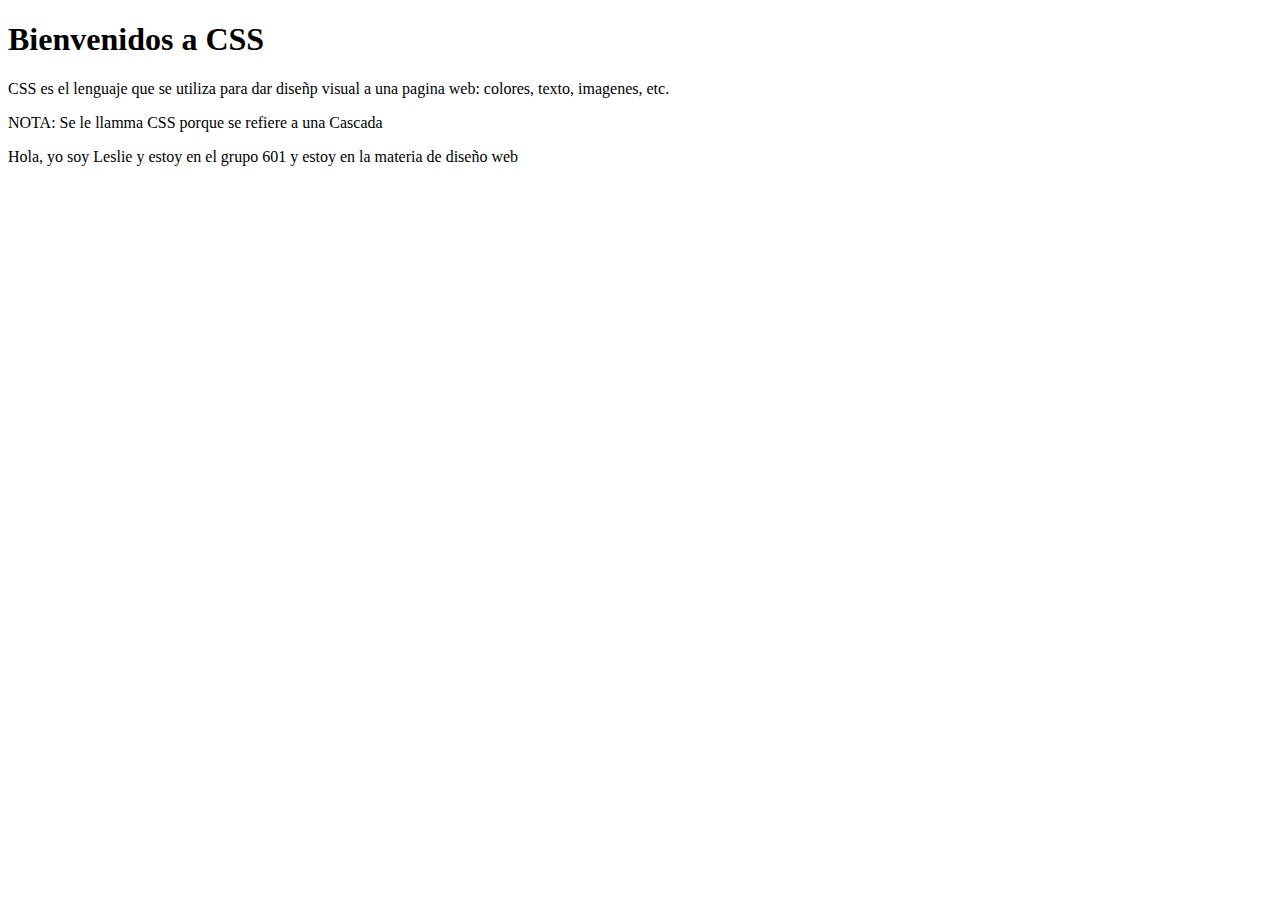
<file: practicas css/Practica 1/css/index.html>
<!DOCTYPE html>
<html lang="en"> 
<head>
    <meta charset="UTF-8">
    <meta name="viewport" content="width=device-width,initial-scale=1.0">
    <title> Practica 1 - Selectores</title>
    <link rel="styleshees" href="CSS/estilos.css">

</head>
<body>

        <h1> Bienvenidos a CSS</h1>

        <p> CSS es el lenguaje que se utiliza para dar diseñp visual a una pagina web: colores, texto, imagenes, etc.</p>
        <p> NOTA: Se le llamma CSS porque se refiere a una Cascada</p>
    
        <p> Hola, yo soy Leslie y estoy en el grupo 601 y estoy en la materia de diseño web</p>
        
    </body>
</html>
</file>
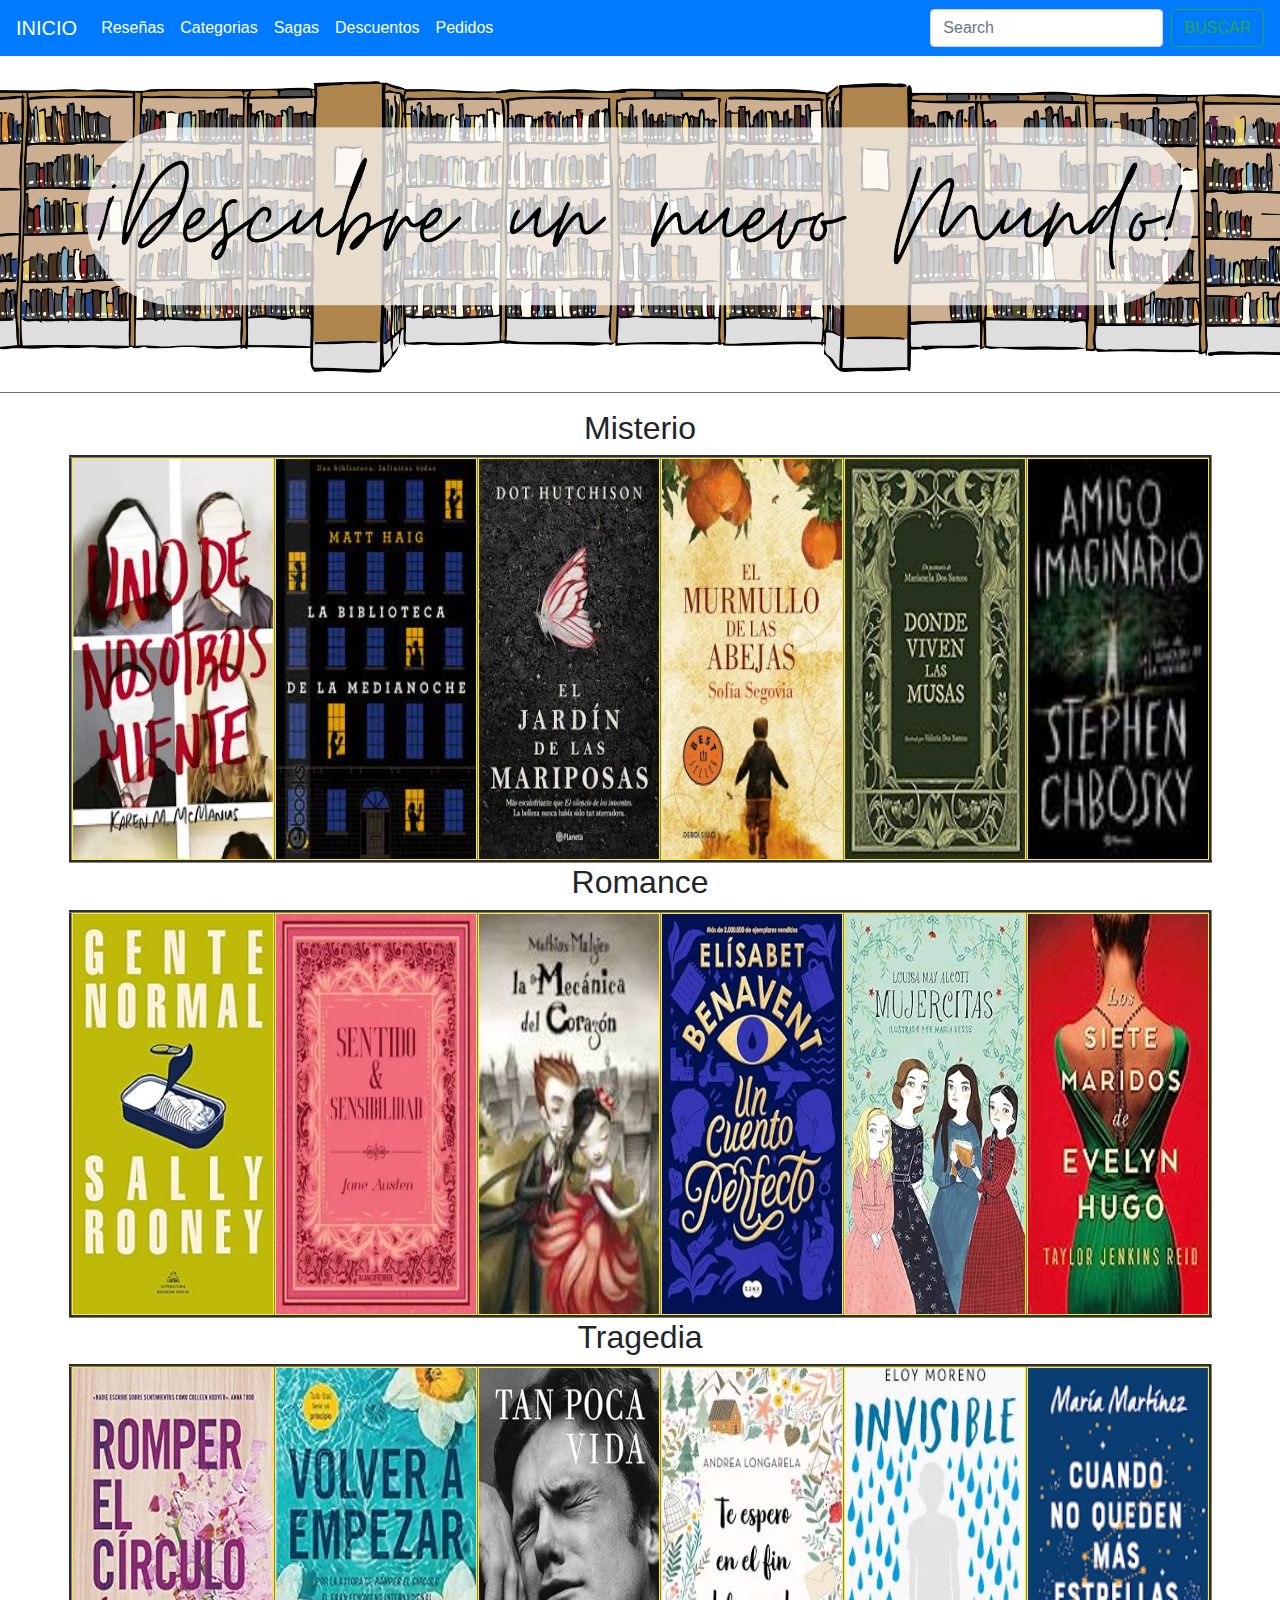
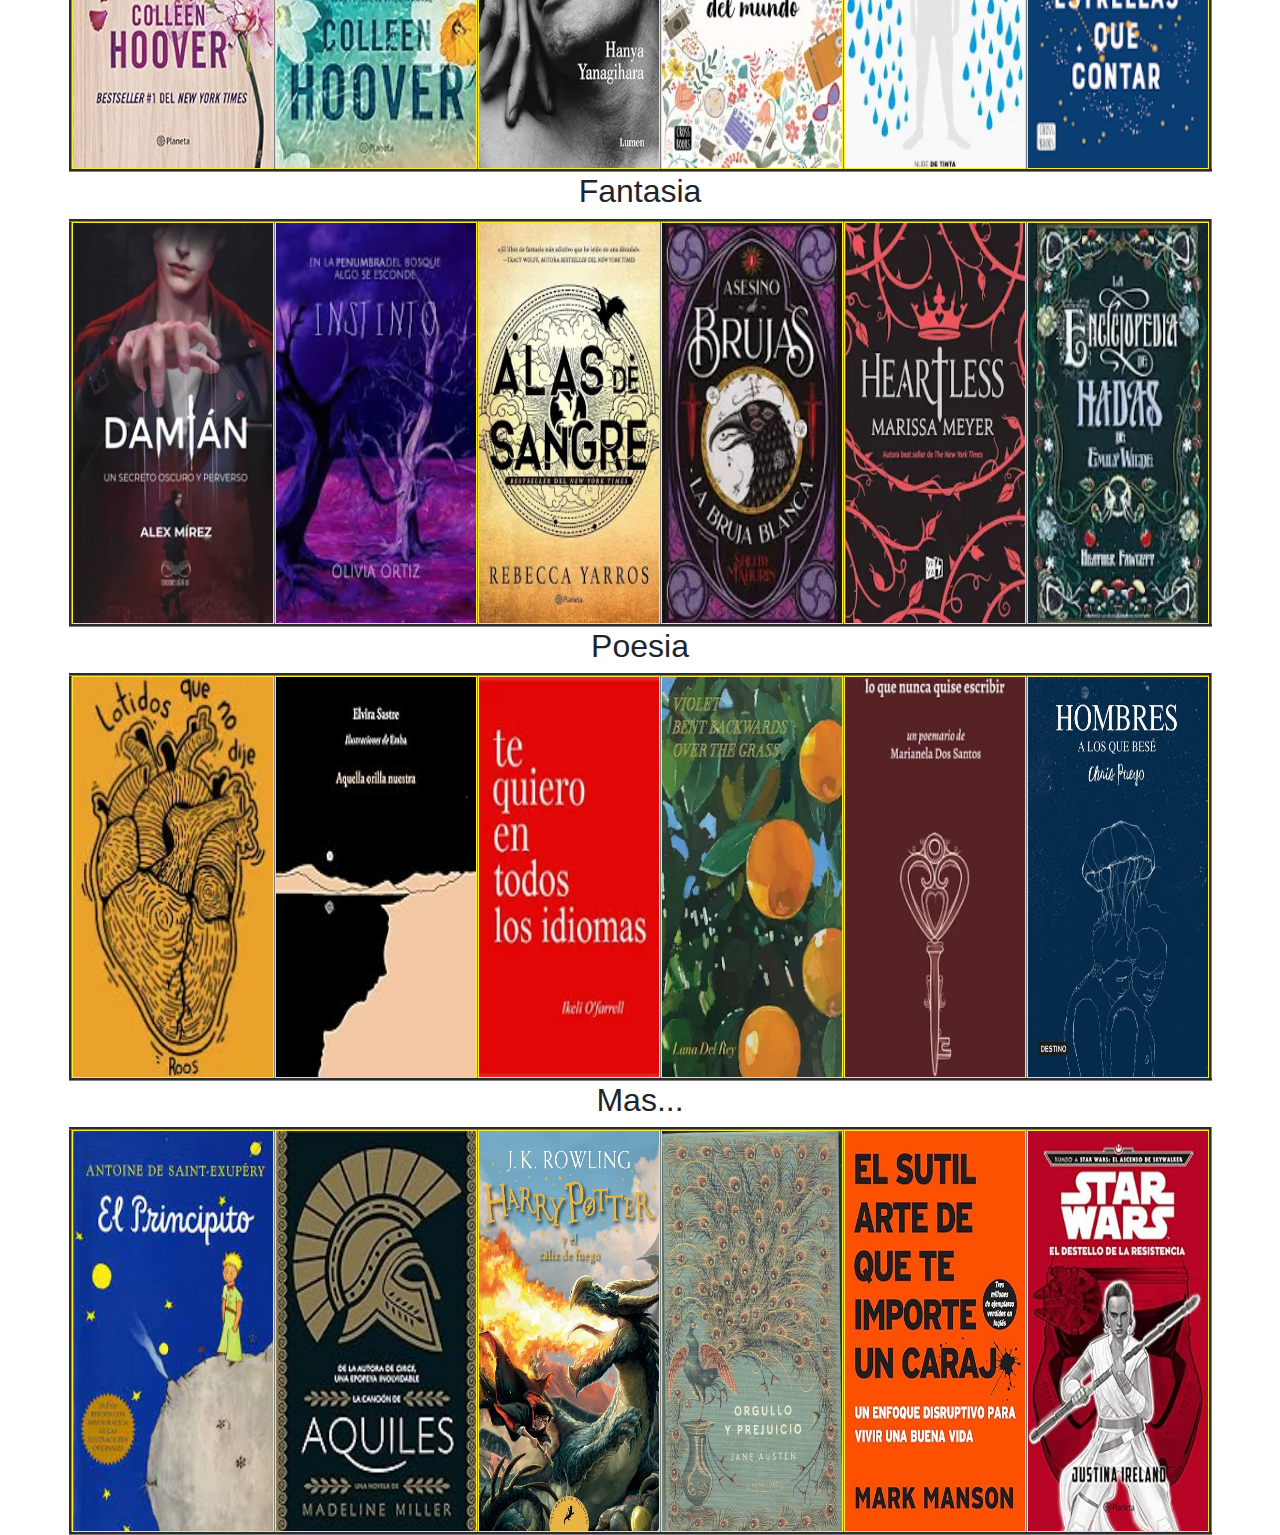
<file: categorias.html>
<!DOCTYPE html>
<html>
    <head>
                <title>Categorias</title>

                <link rel="stylesheet" href="https://stackpath.bootstrapcdn.com/bootstrap/4.4.1/css/bootstrap.min.css" integrity="sha384-Vkoo8x4CGsO3+Hhxv8T/Q5PaXtkKtu6ug5TOeNV6gBiFeWPGFN9MuhOf23Q9Ifjh" crossorigin="anonymous">

    </head>

    <body>
        <nav class="navbar navbar-expand-lg navbar-dark bg-primary">
                <a class="navbar-brand" href="index4.html">INICIO</a>
                <button class="navbar-toggler" type="button" data-toggle="collapse"data-target="#navbarTogglerDemo02" aria-controls="navbarTogglerDemo02"aria-expanded="false" aria-label="Toggle navigation">
                <span class="navbar-toggler-icon"></span>
                </button>
                <div class="collapse navbar-collapse" id="navbarTogglerDemo02">
                <ul class="navbar-nav mr-auto mt-2 mt-lg-0">

                <li class="nav-item active">
                        <a class="nav-link" href="reseñas.html">Rese&ntilde;as<spanclass="sr-only"></span></a>
                </li>

                <li class="nav-item active">
                        <a class="nav-link" href="categorias.html">Categorias<spanclass="sr-only"></span></a>
                </li> 

                <li class="nav-item active">
                        <a class="nav-link" href="sagas.html">Sagas<spanclass="sr-only"></span></a>
                </li>

                <li class="nav-item active">
                        <a class="nav-link" href="descuentos.html">Descuentos<spanclass="sr-only"></span></a>
                </li>

                <li class="nav-item active">
                    <a class="nav-link" href="pedidos.html">Pedidos<spanclass="sr-only"></span></a>
                </li>

                </ul>
                <form class="form-inline my-2 my-lg-0">
                <input class="form-control mr-sm-2" type="search" placeholder="Search">
                <button class="btn btn-outline-success my-2 my-sm-0"type="submit">BUSCAR</button>
                </form>
                </div>
                </nav>
    </body>

    <body bgcolor="FFFFFF">
                <img SRC="imagenes/banner1.png"WIDTH="100%"height="40%">
                <center>
                <hr alig="center" width="100%" size="10"noshade>
  
        <body text="#4F2F4F" size="100"face="tahoma">
<center>
  
        <h2 align="center">Misterio</h2> 
            <table width=20% align=center border=3 bgcolor="FFEC30">
                <tr>
                    <td><img src="imagenes/unodenosotrosmiente-18.png"  WIDTH="200PX" height="400PX"></td> 
                    <td><img src="imagenes/labibliotecadelamedianohe-3.jpg" WIDTH="200px" height="400px"></td>
                    <td><img src="imagenes/eljardindelasmariposas-17.png" WIDTH="180PX" height="400PX"></td>
                    <td><img src="imagenes/elmurmullodelasabejas-16.png" WIDTH="180PX" height="400PX"></td>
                    <td><img src="imagenes/dondevivenlasmusas-10.jpg" WIDTH="180PX" height="400PX"></td> 
                    <td><img src="imagenes/amigoimaginario-15.jfif" WIDTH="180PX" height="400PX"></td> 
                </tr>
            </table>
        <h2 align="center">Romance</h2> 
            <table width=20% align=center border=3 bgcolor="FFEC30">
                <tr>
                    <td><img src="imagenes/gentenormal-libro1.jpg"  WIDTH="200PX" height="400PX"></td> 
                    <td><img src="imagenes/sentidoysensibilidad-2.png" WIDTH="200px" height="400px"></td>
                    <td><img src="imagenes/lamecanicadelcorazon-5.jpg" WIDTH="180PX" height="400PX"></td>
                    <td><img src="imagenes/uncuentoperfecto-6.jpg" WIDTH="180PX" height="400PX"></td>
                    <td><img src="imagenes/mujersitas-8.jpg" WIDTH="180PX" height="400PX"></td> 
                    <td><img src="imagenes/las7maridosdeevelynhugo-12.jpg" WIDTH="180PX" height="400PX"></td> 
                </tr>
            </table>
        <h2 align="center">Tragedia</h2> 
            <table width=20% align=center border=3 bgcolor="FFEC30">
                <tr>
                    <td><img src="imagenes/comoromperelcirculo-7.jpg"  WIDTH="200PX" height="400PX"></td> 
                    <td><img src="imagenes/volveraempezar-13.jpg" WIDTH="200px" height="400px"></td>
                    <td><img src="imagenes/tanpocavida-11.jpg" WIDTH="180PX" height="400PX"></td>
                    <td><img src="imagenes/teesperoenelfindelmundo-19.png" WIDTH="180PX" height="400PX"></td>
                    <td><img src="imagenes/invisible-20.png" WIDTH="180PX" height="400PX"></td> 
                    <td><img src="imagenes/cuandonoquedenmasestrellasquecontar-22.png" WIDTH="180PX" height="400PX"></td> 
                </tr>
            </table>
        <h2 align="center">Fantasia</h2> 
            <table width=20% align=center border=3 bgcolor="FFEC30">
                <tr>
                    <td><img src="imagenes/damian-24.png"  WIDTH="200PX" height="400PX"></td> 
                    <td><img src="imagenes/instinto-25.png" WIDTH="200px" height="400px"></td>
                    <td><img src="imagenes/alasdesangre-26.png" WIDTH="180PX" height="400PX"></td>
                    <td><img src="imagenes/asesinodebrujas-23.png" WIDTH="180PX" height="400PX"></td>
                    <td><img src="imagenes/heartlees.png" WIDTH="180PX" height="400PX"></td> 
                    <td><img src="imagenes/hadas-27.png" WIDTH="180PX" height="400PX"></td> 
                </tr>
            </table>

        <h2 align="center">Poesia</h2> 
            <table width=20% align=center border=3 bgcolor="FFEC30">
                <tr>
                    <td><img src="imagenes/latidosquenodije-21.png"  WIDTH="200PX" height="400PX"></td> 
                    <td><img src="imagenes/aquellaorillanuestra-14.jpg" WIDTH="200px" height="400px"></td>
                    <td><img src="imagenes/tequieroentodoslosidiomas-28.png" WIDTH="180PX" height="400PX"></td>
                    <td><img src="imagenes/violet-29.png" WIDTH="180PX" height="400PX"></td>
                    <td><img src="imagenes/loquenuncaquiseescribir-30.png" WIDTH="180PX" height="400PX"></td> 
                    <td><img src="imagenes/hombresalosquebese-31.png" WIDTH="180PX" height="400PX"></td> 
                </tr>
            </table>
        <h2 align="center">Mas...</h2> 
            <table width=20% align=center border=3 bgcolor="FFEC30">
                <tr>
                    <td><img src="imagenes/principito-4.jpg"  WIDTH="200PX" height="400PX"></td> 
                    <td><img src="imagenes/lacanciondeaquiles-9.jpg" WIDTH="200px" height="400px"></td>
                    <td><img src="imagenes/1.PNG" WIDTH="180PX" height="400PX"></td>
                    <td><img src="imagenes/2.JPG" WIDTH="180PX" height="400PX"></td>
                    <td><img src="imagenes/teimporteuncarajo-34.png" WIDTH="180PX" height="400PX"></td> 
                    <td><img src="imagenes/starswars-33.png" WIDTH="180PX" height="400PX"></td> 
                </tr>
            </table>

    <script src="https://code.jquery.com/jquery-3.4.1.slim.min.js"integrity="sha384-J6qa4849blE2+poT4WnyKhv5vZF5SrPo0iEjwBvKU7imGFAV0wwj1yYfoRSJoZ+n"crossorigin="anonymous"></script>
    <script src="https://cdn.jsdelivr.net/npm/popper.js@1.16.0/dist/umd/popper.min.js"integrity="sha384-Q6E9RHvbIyZFJoft+2mJbHaEWldlvI9IOYy5n3zV9zzTtmI3UksdQRVvoxMfooAo" crossorigin="anonymous"></script>
    <script src="https://stackpath.bootstrapcdn.com/bootstrap/4.4.1/js/bootstrap.min.js" integrity="sha384-wfSDF2E50Y2D1uUdj0O3uMBJnjuUD4Ih7YwaYd1iqfktj0Uod8GCExl3Og8ifwB6"crossorigin="anonymous"></script>
                    
    </body>
</html>
</file>
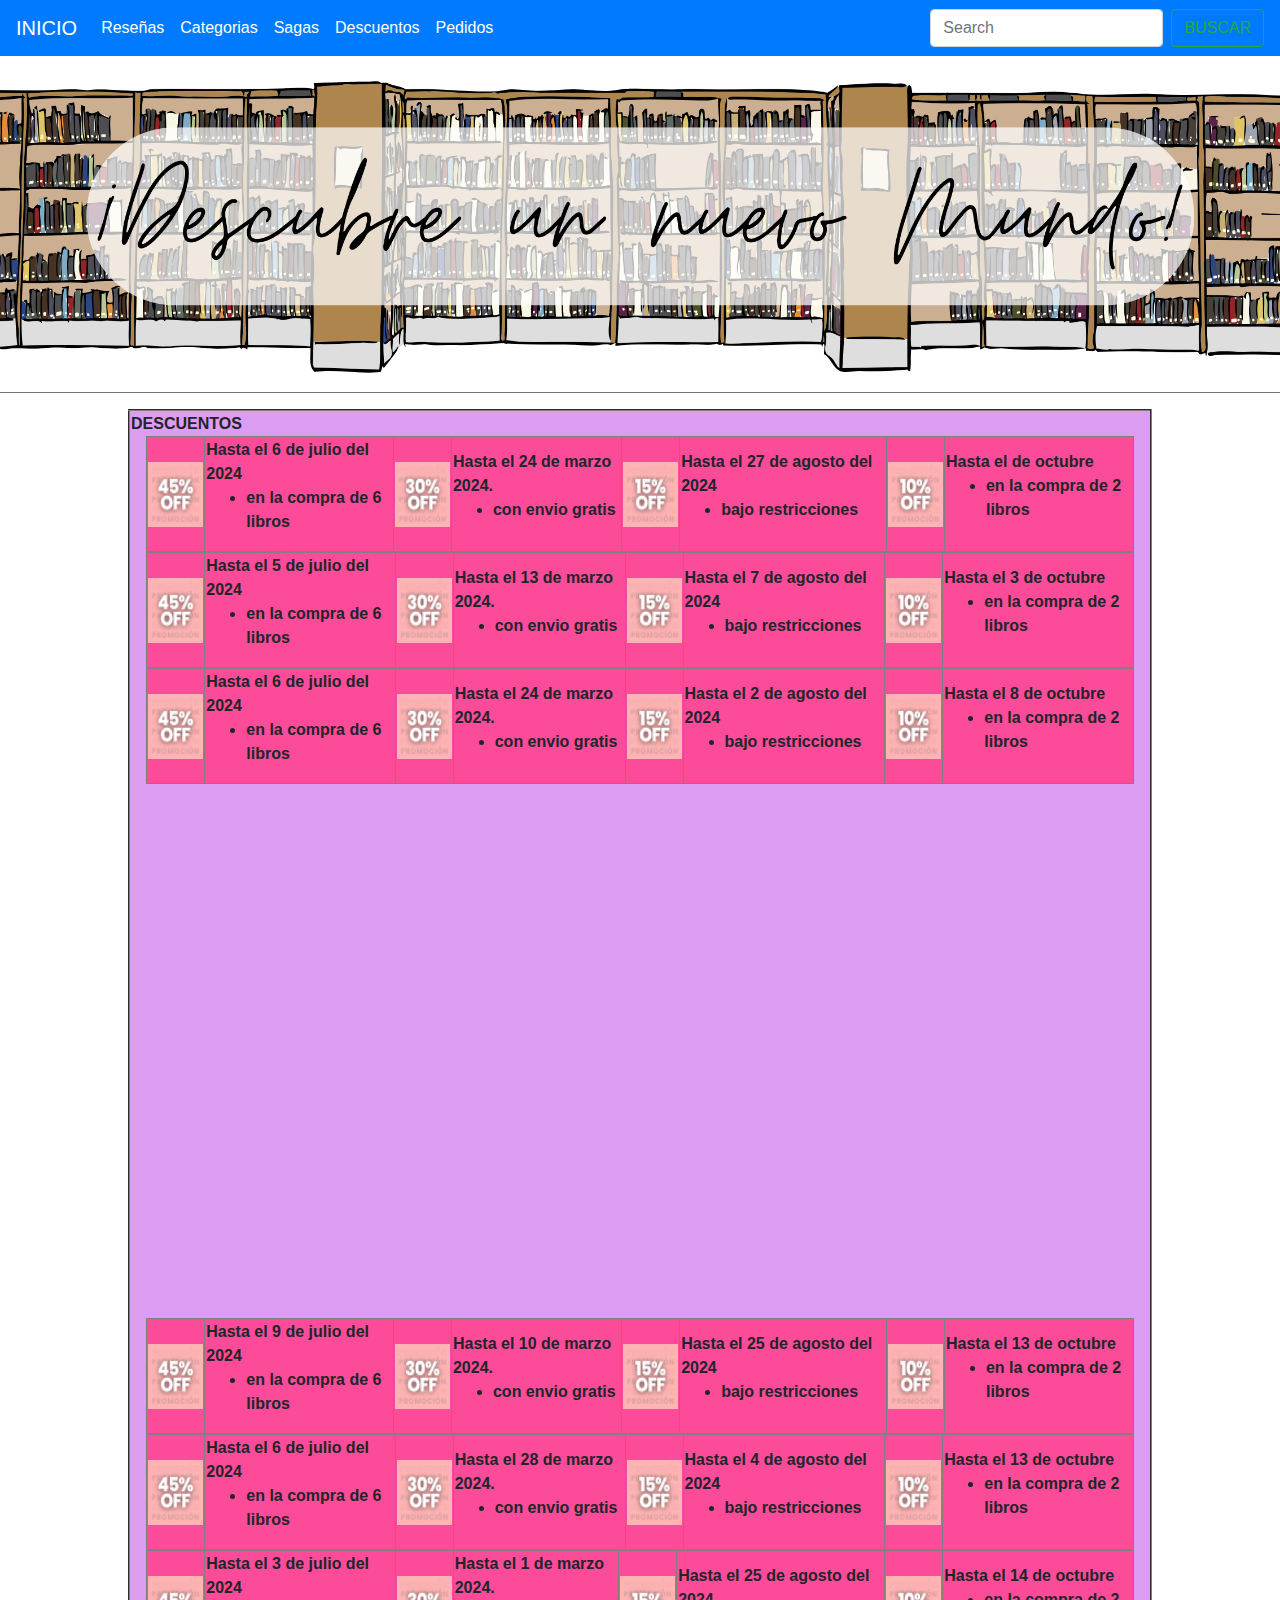
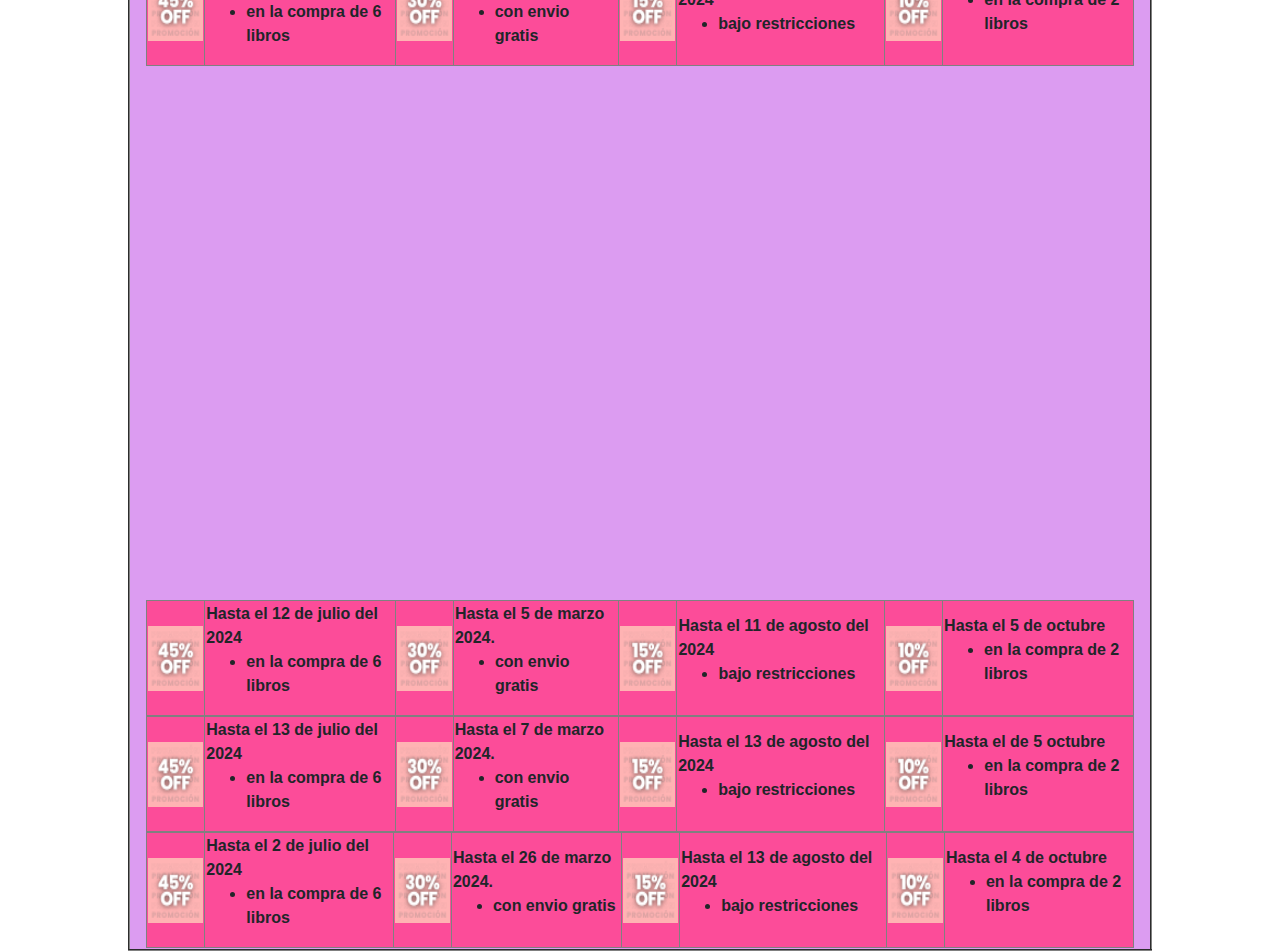
<file: descuentos.html>
<!DOCTYPE html>
<html>
    <head>
                <title>Descuentos</title>

                <link rel="stylesheet" href="https://stackpath.bootstrapcdn.com/bootstrap/4.4.1/css/bootstrap.min.css" integrity="sha384-Vkoo8x4CGsO3+Hhxv8T/Q5PaXtkKtu6ug5TOeNV6gBiFeWPGFN9MuhOf23Q9Ifjh" crossorigin="anonymous">

    </head>

    <body>
        <nav class="navbar navbar-expand-lg navbar-dark bg-primary">
                <a class="navbar-brand" href="index4.html">INICIO</a>
                <button class="navbar-toggler" type="button" data-toggle="collapse"data-target="#navbarTogglerDemo02" aria-controls="navbarTogglerDemo02"aria-expanded="false" aria-label="Toggle navigation">
                <span class="navbar-toggler-icon"></span>
                </button>
                <div class="collapse navbar-collapse" id="navbarTogglerDemo02">
                <ul class="navbar-nav mr-auto mt-2 mt-lg-0">

                <li class="nav-item active">
                        <a class="nav-link" href="reseñas.html">Rese&ntilde;as<spanclass="sr-only"></span></a>
                </li>

                <li class="nav-item active">
                        <a class="nav-link" href="categorias.html">Categorias<spanclass="sr-only"></span></a>
                </li> 

                <li class="nav-item active">
                        <a class="nav-link" href="sagas.html">Sagas<spanclass="sr-only"></span></a>
                </li>

                <li class="nav-item active">
                        <a class="nav-link" href="descuentos.html">Descuentos<spanclass="sr-only"></span></a>
                </li>

                <li class="nav-item active">
                        <a class="nav-link" href="pedidos.html">Pedidos<spanclass="sr-only"></span></a>
                </li>
                
                </ul>
                <form class="form-inline my-2 my-lg-0">
                <input class="form-control mr-sm-2" type="search" placeholder="Search">
                <button class="btn btn-outline-success my-2 my-sm-0"type="submit">BUSCAR</button>
                </form>
                </div>
                </nav>
    </body>

    <body bgcolor="FFFFFF">
                <IMG SRC="imagenes/banner1.png"WIDTH="100%"height="40%">
                <center>
                <hr alig="center" width="100%" size="10"noshade>
             
            <body text="#4F2F4F" size="100"face="tahoma">

                <table width=80% border=2 align=center bgcolor="DC9CF1">
                        <tr><th colspan=6> DESCUENTOS</td>
                                
                <table width=97% align=center border=1 bgcolor="FC4C99">
                                <tr>  
                                        <td><img src="imagenes/45%.png" WIDTH="55px" height="65px"></td>
                                        <td>Hasta el 6 de julio del 2024
                                                <ul>
                                                        <li>en la compra de 6 libros</li>
                                                </ul>
                                        </td>
                                        <td><img src="imagenes/30%.png" WIDTH="55px"height="65px"></td>
                                        <td>Hasta el 24 de marzo 2024.
                                                <ul>
                                                        <li>con envio gratis</li>
                                                </ul>
                                        </td>
                                        <td><img src="imagenes/15%.png" WIDTH="55px%"height="65px"></td>
                                        <td>Hasta el 27 de agosto del 2024
                                                <ul>
                                                        <li>bajo restricciones</li>
                                                </ul>
                                        </td>
                                        <td><img src="imagenes/10%.png" WIDTH="55px" height="65px" ></td>
                                        <td>Hasta el de octubre
                                        <ul>
                                                <li>en la compra de 2 libros </li>
                                        </ul>
                                        </td>
                                </tr>
                        
                </table>

                <table width=97% align=center border=1 bgcolor="FC4C99">
                                <tr>  
                                        <td><img src="imagenes/45%.png" WIDTH="55px" height="65px"></td>
                                        <td>Hasta el 5 de julio del 2024
                                                <ul>
                                                        <li>en la compra de 6 libros</li>
                                                </ul>
                                        </td>
                                        <td><img src="imagenes/30%.png" WIDTH="55px"height="65px"></td>
                                        <td>Hasta el 13 de marzo 2024.
                                                <ul>
                                                        <li>con envio gratis</li>
                                                </ul>
                                        </td>
                                        <td><img src="imagenes/15%.png" WIDTH="55px%"height="65px"></td>
                                        <td>Hasta el 7 de agosto del 2024
                                                <ul>
                                                        <li>bajo restricciones</li>
                                                </ul>
                                        </td>
                                        <td><img src="imagenes/10%.png" WIDTH="55px" height="65px" ></td>
                                        <td>Hasta el 3 de octubre
                                                <ul>
                                                        <li>en la compra de 2 libros </li>
                                                </ul>
                                        </td>
                                </tr>
                </table>

                <table width=97% align=center border=1 bgcolor="FC4C99">
                                <tr>  
                                        <td><img src="imagenes/45%.png" WIDTH="55px" height="65px"></td>
                                        <td>Hasta el 6 de julio del 2024
                                                <ul>
                                                        <li>en la compra de 6 libros</li>
                                                </ul>
                                        </td>
                                        <td><img src="imagenes/30%.png" WIDTH="55px"height="65px"></td>
                                        <td>Hasta el 24 de marzo 2024.
                                                <ul>
                                                        <li>con envio gratis</li>
                                                </ul>
                                        </td>
                                        <td><img src="imagenes/15%.png" WIDTH="55px%"height="65px"></td>
                                        <td>Hasta el 2 de agosto del 2024
                                                <ul>
                                                        <li>bajo restricciones</li>
                                                </ul>
                                        </td>
                                        <td><img src="imagenes/10%.png" WIDTH="55px" height="65px" ></td>
                                        <td>Hasta el 8 de octubre
                                                <ul>
                                                        <li>en la compra de 2 libros </li>
                                                </ul>
                                        </td>
                                </tr>
                        
                </table>

                        <iframe width="1000" height="527"   src="https://www.youtube.com/embed/jMH1obz3MZo?si=BpTjuHk0B8kgQ-C6" title="YouTube video player" frameborder="0" allow="accelerometer; autoplay; clipboard-write; encrypted-media; gyroscope; picture-in-picture; web-share" allowfullscreen></iframe>

                <table width=97% align=center border=1 bgcolor="FC4C99">
                                <tr>  
                                        <td><img src="imagenes/45%.png" WIDTH="55px" height="65px"></td>
                                        <td>Hasta el 9 de julio del 2024
                                                <ul>
                                                        <li>en la compra de 6 libros</li>
                                                </ul>
                                        </td>
                                        <td><img src="imagenes/30%.png" WIDTH="55px"height="65px"></td>
                                        <td>Hasta el 10 de marzo 2024.
                                                <ul>
                                                        <li>con envio gratis</li>
                                                </ul>
                                        </td>
                                        <td><img src="imagenes/15%.png" WIDTH="55px%"height="65px"></td>
                                        <td>Hasta el 25 de agosto del 2024
                                                <ul>
                                                        <li>bajo restricciones</li>
                                                </ul>
                                        </td>
                                        <td><img src="imagenes/10%.png" WIDTH="55px" height="65px" ></td>
                                        <td>Hasta el 13 de octubre
                                                <ul>
                                                        <li>en la compra de 2 libros </li>
                                                </ul>
                                        </td>
                                </tr>
                </table>

                <table width=97% align=center border=1 bgcolor="FC4C99">
                                <tr>  
                                        <td><img src="imagenes/45%.png" WIDTH="55px" height="65px"></td>
                                        <td>Hasta el 6 de julio del 2024
                                                <ul>
                                                        <li>en la compra de 6 libros</li>
                                                </ul>
                                        </td>
                                        <td><img src="imagenes/30%.png" WIDTH="55px"height="65px"></td>
                                        <td>Hasta el 28 de marzo 2024.
                                                <ul>
                                                        <li>con envio gratis</li>
                                                </ul>
                                        </td>
                                        <td><img src="imagenes/15%.png" WIDTH="55px%"height="65px"></td>
                                        <td>Hasta el 4 de agosto del 2024
                                                <ul>
                                                        <li>bajo restricciones</li>
                                                </ul>
                                        </td>
                                        <td><img src="imagenes/10%.png" WIDTH="55px" height="65px" ></td>
                                        <td>Hasta el 13 de octubre
                                                <ul>
                                                        <li>en la compra de 2 libros </li>
                                                </ul>
                                        </td>
                                </tr>
                </table>

                <table width=97% align=center border=1 bgcolor="FC4C99">
                                <tr>  
                                        <td><img src="imagenes/45%.png" WIDTH="55px" height="65px"></td>
                                        <td>Hasta el 3 de julio del 2024
                                                <ul>
                                                        <li>en la compra de 6 libros</li>
                                                </ul>
                                        </td>
                                        <td><img src="imagenes/30%.png" WIDTH="55px"height="65px"></td>
                                        <td>Hasta el 1 de marzo 2024.
                                                <ul>
                                                        <li>con envio gratis</li>
                                                </ul>
                                        </td>
                                        <td><img src="imagenes/15%.png" WIDTH="55px%"height="65px"></td>
                                        <td>Hasta el 25 de agosto del 2024
                                                <ul>
                                                        <li>bajo restricciones</li>
                                                </ul>
                                        </td>
                                        <td><img src="imagenes/10%.png" WIDTH="55px" height="65px" ></td>
                                        <td>Hasta el 14 de octubre
                                                <ul>
                                                        <li>en la compra de 2 libros </li>
                                                </ul>
                                        </td>
                                </tr>
                </table>

                        <iframe width="1000" height="527" src="https://www.youtube.com/embed/SDZlnoYmJaI?si=wIDoxPtxcDmW9lEp" title="YouTube video player" frameborder="0" allow="accelerometer; autoplay; clipboard-write; encrypted-media; gyroscope; picture-in-picture; web-share" allowfullscreen></iframe>
                        
                <table width=97% align=center border=1 bgcolor="FC4C99">
                                <tr>  
                                        <td><img src="imagenes/45%.png" WIDTH="55px" height="65px"></td>
                                        <td>Hasta el 12 de julio del 2024
                                                <ul>
                                                        <li>en la compra de 6 libros</li>
                                                </ul>
                                        </td>
                                        <td><img src="imagenes/30%.png" WIDTH="55px"height="65px"></td>
                                        <td>Hasta el 5 de marzo 2024.
                                                <ul>
                                                        <li>con envio gratis</li>
                                                </ul>
                                        </td>
                                        <td><img src="imagenes/15%.png" WIDTH="55px%"height="65px"></td>
                                        <td>Hasta el 11 de agosto del 2024
                                                <ul>
                                                        <li>bajo restricciones</li>
                                                </ul>
                                        </td>
                                        <td><img src="imagenes/10%.png" WIDTH="55px" height="65px" ></td>
                                        <td>Hasta el 5 de octubre
                                                <ul>
                                                        <li>en la compra de 2 libros </li>
                                                </ul>
                                        </td>
                                </tr>
                        
                </table>

                <table width=97% align=center border=1 bgcolor="FC4C99">
                                <tr>  
                                        <td><img src="imagenes/45%.png" WIDTH="55px" height="65px"></td>
                                        <td>Hasta el 13 de julio del 2024
                                                <ul>
                                                        <li>en la compra de 6 libros</li>
                                                </ul>
                                        </td>
                                        <td><img src="imagenes/30%.png" WIDTH="55px"height="65px"></td>
                                        <td>Hasta el 7 de marzo 2024.
                                                <ul>
                                                        <li>con envio gratis</li>
                                                </ul>
                                        </td>
                                        <td><img src="imagenes/15%.png" WIDTH="55px%"height="65px"></td>
                                        <td>Hasta el 13 de agosto del 2024
                                                <ul>
                                                        <li>bajo restricciones</li>
                                                </ul>
                                        </td>
                                        <td><img src="imagenes/10%.png" WIDTH="55px" height="65px" ></td>
                                        <td>Hasta el de 5 octubre
                                                <ul>
                                                        <li>en la compra de 2 libros </li>
                                                </ul>
                                        </td>
                                </tr>
                </table>

                <table width=97% align=center border=1 bgcolor="FC4C99">
                                <tr>  
                                        <td><img src="imagenes/45%.png" WIDTH="55px" height="65px"></td>
                                        <td>Hasta el 2 de julio del 2024
                                                <ul>
                                                        <li>en la compra de 6 libros</li>
                                                </ul>
                                        </td>
                                        <td><img src="imagenes/30%.png" WIDTH="55px"height="65px"></td>
                                        <td>Hasta el 26 de marzo 2024.
                                                <ul>
                                                        <li>con envio gratis</li>
                                                </ul>
                                        </td>
                                        <td><img src="imagenes/15%.png" WIDTH="55px%"height="65px"></td>
                                        <td>Hasta el 13 de agosto del 2024
                                                <ul>
                                                        <li>bajo restricciones</li>
                                                </ul>
                                        </td>
                                        <td><img src="imagenes/10%.png" WIDTH="55px" height="65px" ></td>
                                        <td>Hasta el 4 de octubre
                                                <ul>
                                                        <li>en la compra de 2 libros </li>
                                                </ul>
                                        </td>
                                </tr>
                        
                </table>
                
        <script src="https://code.jquery.com/jquery-3.4.1.slim.min.js"integrity="sha384-J6qa4849blE2+poT4WnyKhv5vZF5SrPo0iEjwBvKU7imGFAV0wwj1yYfoRSJoZ+n"crossorigin="anonymous"></script>
        <script src="https://cdn.jsdelivr.net/npm/popper.js@1.16.0/dist/umd/popper.min.js"integrity="sha384-Q6E9RHvbIyZFJoft+2mJbHaEWldlvI9IOYy5n3zV9zzTtmI3UksdQRVvoxMfooAo" crossorigin="anonymous"></script>
        <script src="https://stackpath.bootstrapcdn.com/bootstrap/4.4.1/js/bootstrap.min.js" integrity="sha384-wfSDF2E50Y2D1uUdj0O3uMBJnjuUD4Ih7YwaYd1iqfktj0Uod8GCExl3Og8ifwB6"crossorigin="anonymous"></script>

        </body>
</html>
</file>
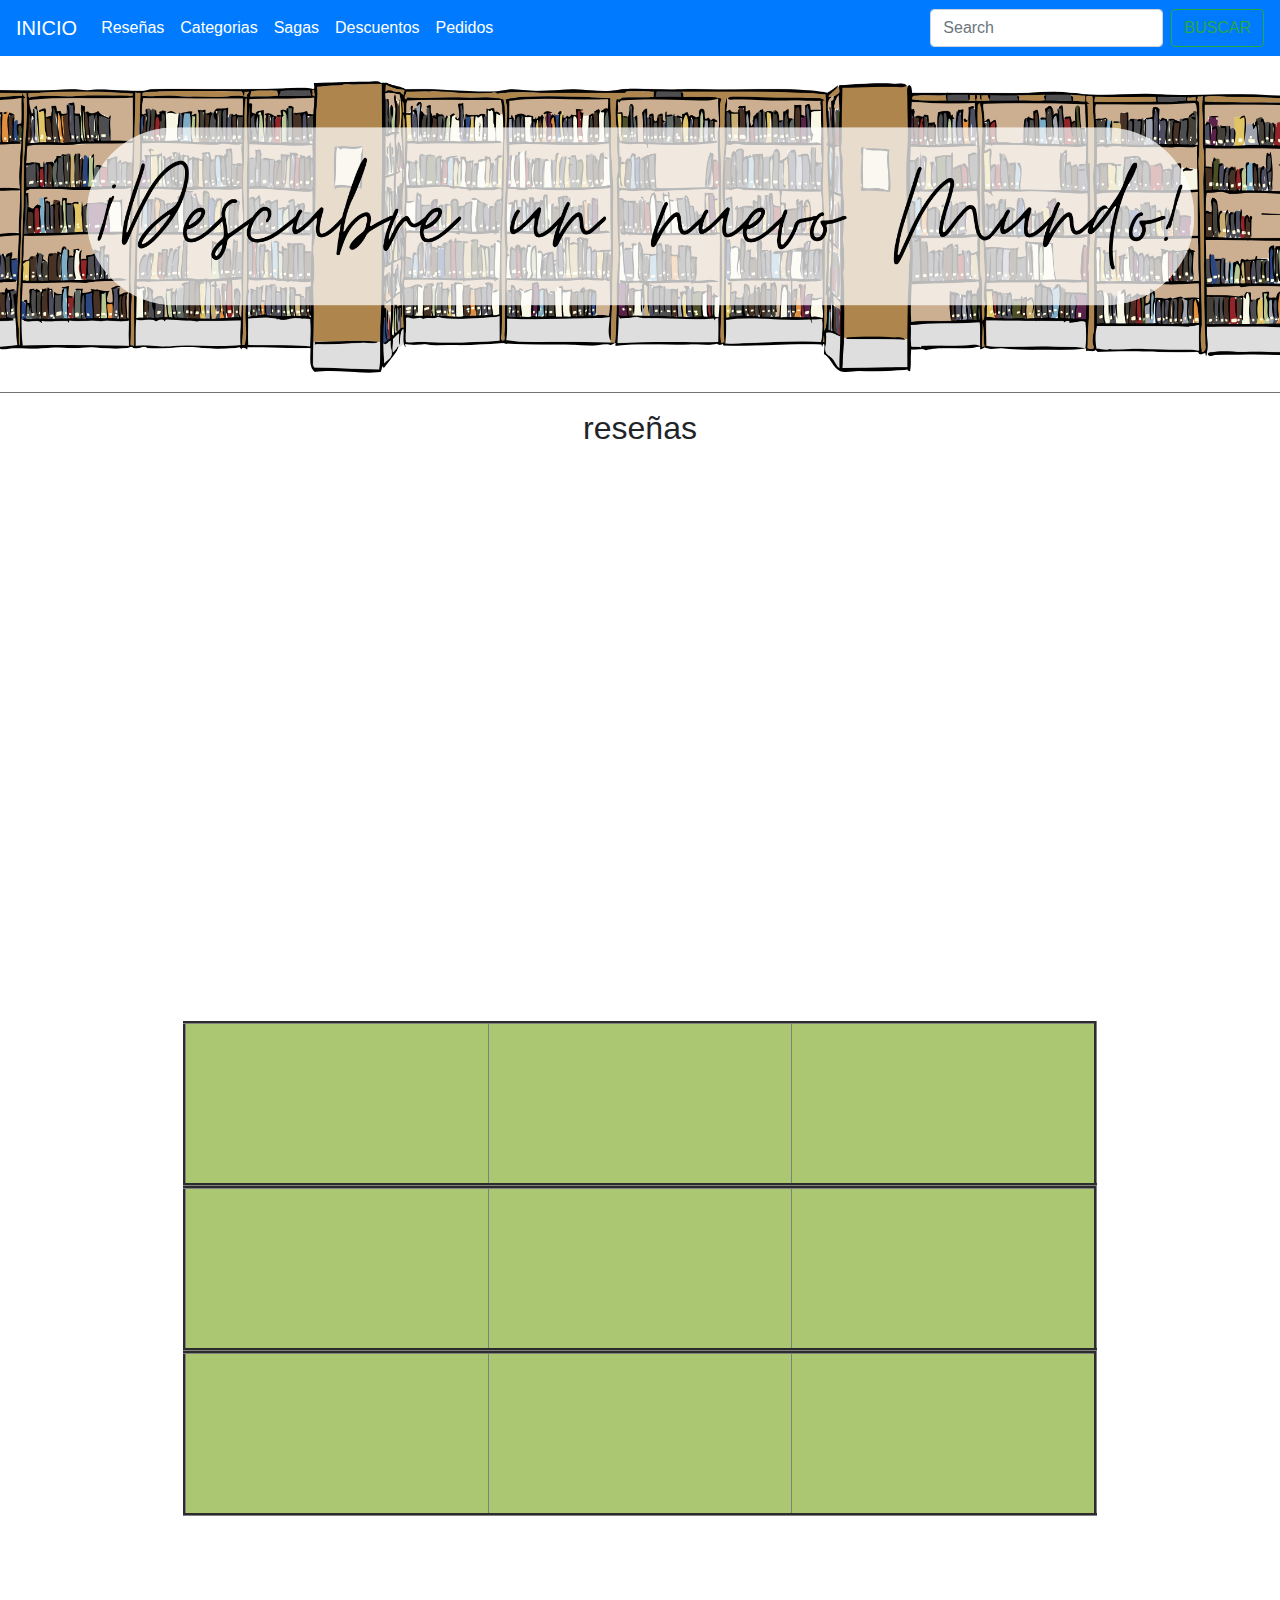
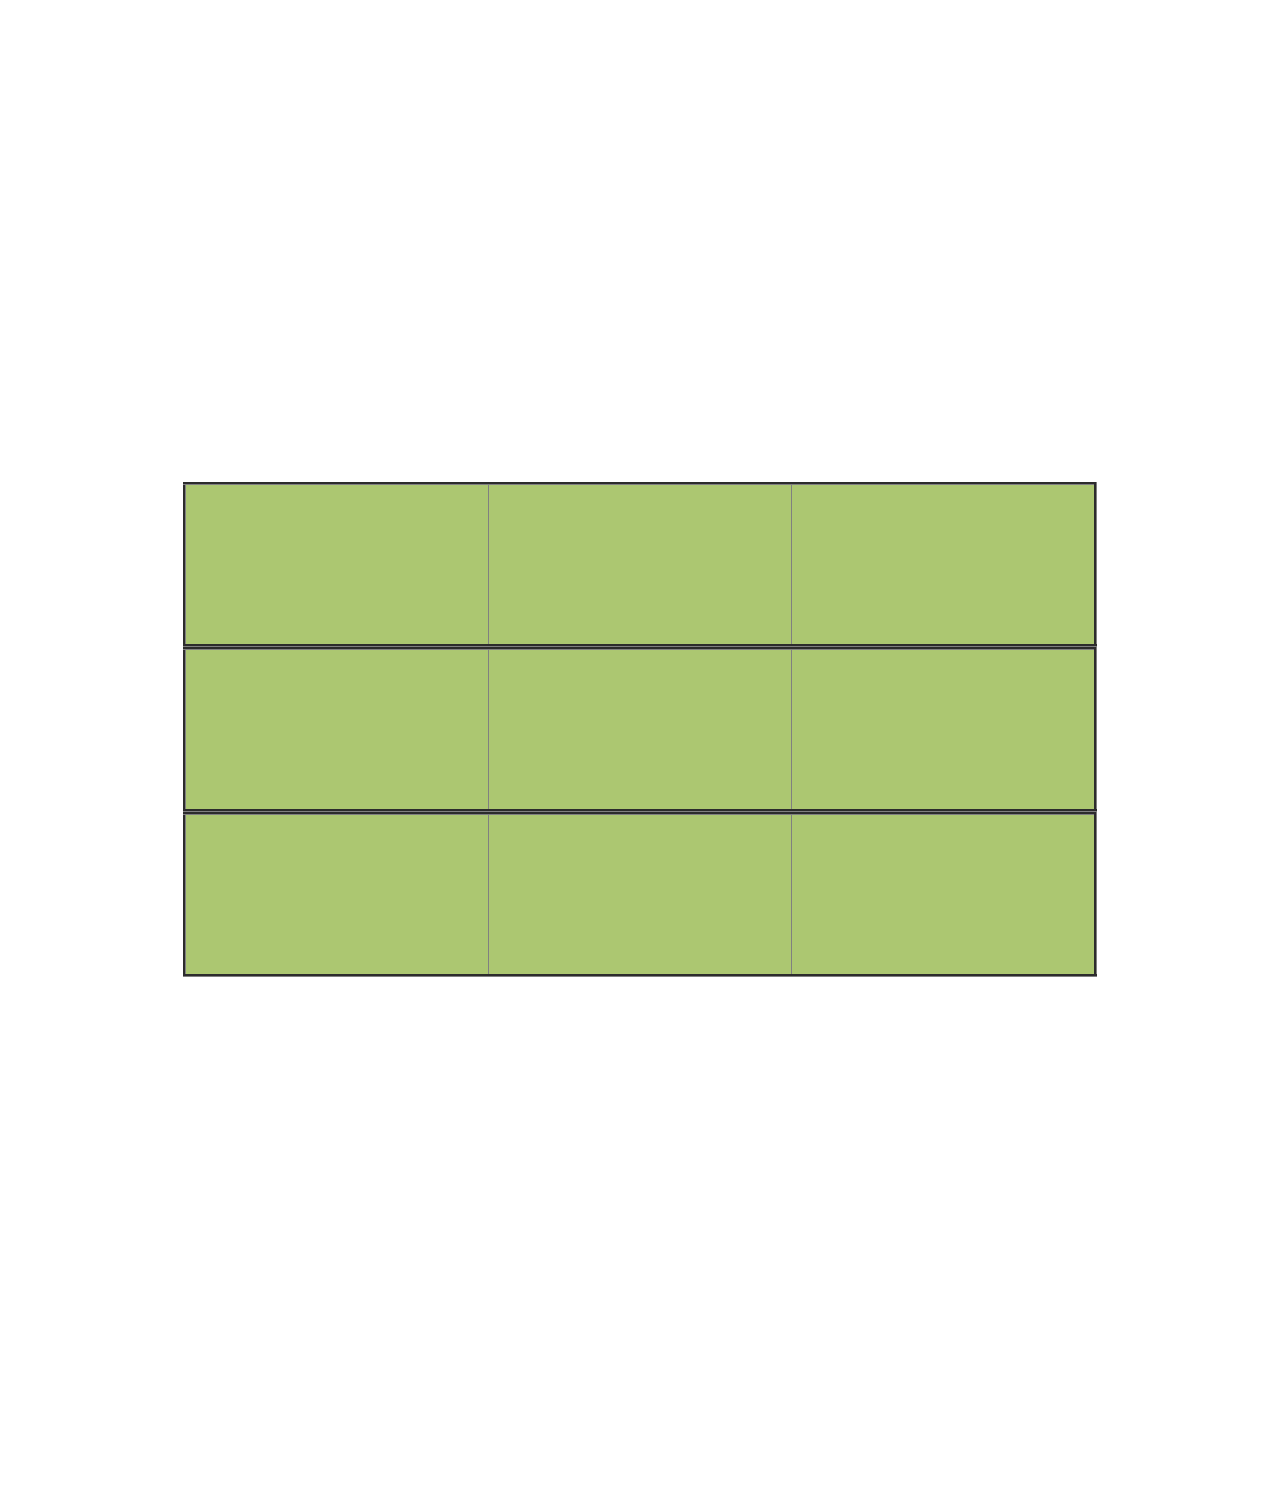
<file: reseñas.html>
<!DOCTYPE html>
<html>
    <head>
                <title>RESEÑAS</title>

                <link rel="stylesheet" href="https://stackpath.bootstrapcdn.com/bootstrap/4.4.1/css/bootstrap.min.css" integrity="sha384-Vkoo8x4CGsO3+Hhxv8T/Q5PaXtkKtu6ug5TOeNV6gBiFeWPGFN9MuhOf23Q9Ifjh" crossorigin="anonymous">

    </head>

    <body>
        <nav class="navbar navbar-expand-lg navbar-dark bg-primary">
                <a class="navbar-brand" href="index4.html">INICIO</a>
                <button class="navbar-toggler" type="button" data-toggle="collapse"data-target="#navbarTogglerDemo02" aria-controls="navbarTogglerDemo02"aria-expanded="false" aria-label="Toggle navigation">
                <span class="navbar-toggler-icon"></span>
                </button>
                <div class="collapse navbar-collapse" id="navbarTogglerDemo02">
                <ul class="navbar-nav mr-auto mt-2 mt-lg-0">

                <li class="nav-item active">
                        <a class="nav-link" href="reseñas.html">Rese&ntilde;as<spanclass="sr-only"></span></a>
                </li>

                <li class="nav-item active">
                        <a class="nav-link" href="categorias.html">Categorias<spanclass="sr-only"></span></a>
                </li> 

                <li class="nav-item active">
                        <a class="nav-link" href="sagas.html">Sagas<spanclass="sr-only"></span></a>
                </li>

                <li class="nav-item active">
                        <a class="nav-link" href="descuentos.html">Descuentos<spanclass="sr-only"></span></a>
                </li>

                <li class="nav-item active">
                        <a class="nav-link" href="pedidos.html">Pedidos<spanclass="sr-only"></span></a>
                </li>

                </ul>
                <form class="form-inline my-2 my-lg-0">
                <input class="form-control mr-sm-2" type="search" placeholder="Search">
                <button class="btn btn-outline-success my-2 my-sm-0"type="submit">BUSCAR</button>
                </form>
                </div>
                </nav>
    </body>

    <body bgcolor="FFFFFF">
                <IMG SRC="imagenes/banner1.png"WIDTH="100%"height="40%">
                <center>
                <hr alig="center" width="100%" size="10"noshade>

            <body text="#4F2F4F" size="100"face="tahoma">
    <center>

        <h2 align="center">rese&ntilde;as</h2>

    <center>
                    <br>
                    <iframe width="1000" height="527" src="https://www.youtube.com/embed/L1E64RNTt2U" title="¿Qué tal está La biblioteca de la medianoche? 🌚📚 | Cartas de un Lector" frameborder="0" allow="accelerometer; autoplay; clipboard-write; encrypted-media; gyroscope; picture-in-picture; web-share" allowfullscreen></iframe>
                    </br>
                    <h2 align="center"></h2>
                    <table width=60% align=center border=3 bgcolor="ACC771" >
                        <tr>
                            <td><iframe width="300px" height="150px" src="https://www.youtube.com/embed/53LOhHKNYkI?si=_lA8s97xd0E58PyL" title="YouTube video player" frameborder="0" allow="accelerometer; autoplay; clipboard-write; encrypted-media; gyroscope; picture-in-picture; web-share" allowfullscreen></iframe>
                            <td><iframe width="300px" height="150px" src="https://www.youtube.com/embed/JaDNKqk9-hA?si=1JssmIM5lz3fIEc1" title="YouTube video player" frameborder="0" allow="accelerometer; autoplay; clipboard-write; encrypted-media; gyroscope; picture-in-picture; web-share" allowfullscreen></iframe>
                            <td><iframe width="300px" height="150px" src="https://www.youtube.com/embed/qXjsKixQric?si=N0HYz672ygmEpdAG" title="YouTube video player" frameborder="0" allow="accelerometer; autoplay; clipboard-write; encrypted-media; gyroscope; picture-in-picture; web-share" allowfullscreen></iframe>
                            </tr>
                    <table width=60% align=center border=3 bgcolor="ACC771">
                        <tr>
                                <td><iframe width="300px" height="150px" src="https://www.youtube.com/embed/abKui1oQ6AI?si=6A54VzlTl9o8-7mQ" title="YouTube video player" frameborder="0" allow="accelerometer; autoplay; clipboard-write; encrypted-media; gyroscope; picture-in-picture; web-share" allowfullscreen></iframe>  
                                <td><iframe width="300px" height="150px" src="https://www.youtube.com/embed/VeJh1jk4GC0?si=DpfgEODehhugTZqm" title="YouTube video player" frameborder="0" allow="accelerometer; autoplay; clipboard-write; encrypted-media; gyroscope; picture-in-picture; web-share" allowfullscreen></iframe> 
                                <td><iframe width="300px" height="150px" src="https://www.youtube.com/embed/bNpJCNFyU60?si=9SGWRb6paz9YxQcm" title="YouTube video player" frameborder="0" allow="accelerometer; autoplay; clipboard-write; encrypted-media; gyroscope; picture-in-picture; web-share" allowfullscreen></iframe> 
                        </tr>
                    <table width=7% align=center border=3 bgcolor="ACC771">
                        <tr>
                                <td><iframe width="300px" height="150px"  src="https://www.youtube.com/embed/_CfoYmiNZlQ?si=eSTVaNyevcIi0K9-" title="YouTube video player" frameborder="0" allow="accelerometer; autoplay; clipboard-write; encrypted-media; gyroscope; picture-in-picture; web-share" allowfullscreen></iframe> 
                                <td><iframe width="300px" height="150px"  src="https://www.youtube.com/embed/eO3vzbVAo7o?si=2ZxpGPJlCPRrarFu" title="YouTube video player" frameborder="0" allow="accelerometer; autoplay; clipboard-write; encrypted-media; gyroscope; picture-in-picture; web-share" allowfullscreen></iframe> 
                                <td><iframe width="300px" height="150px"  src="https://www.youtube.com/embed/RWBtlRREo44?si=Qf4ZYtkAXlfkMgEX" title="YouTube video player" frameborder="0" allow="accelerometer; autoplay; clipboard-write; encrypted-media; gyroscope; picture-in-picture; web-share" allowfullscreen></iframe> 
                        </tr>
                    </table>

    <center>
                                <br>
                                <iframe width="1000" height="527"  src="https://www.youtube.com/embed/r1rx6-lOvMk?si=FkB5XZPwMYGwVKrB" title="YouTube video player" frameborder="0" allow="accelerometer; autoplay; clipboard-write; encrypted-media; gyroscope; picture-in-picture; web-share" allowfullscreen></iframe>    
                                </br>
                                <h2 align="center"></h2>
                    <table width=60% align=center border=3 bgcolor="ACC771" >
                        <tr>
                                <td><iframe width="300px" height="150px"   src="https://www.youtube.com/embed/ixk5a7bV6-I?si=TR8rDxI_8zFNIEya" title="YouTube video player" frameborder="0" allow="accelerometer; autoplay; clipboard-write; encrypted-media; gyroscope; picture-in-picture; web-share" allowfullscreen></iframe> 
                                <td><iframe width="300px" height="150px" src="https://www.youtube.com/embed/imuOHm3RKLo?si=qC4fHAyZkjJMzhiP" title="YouTube video player" frameborder="0" allow="accelerometer; autoplay; clipboard-write; encrypted-media; gyroscope; picture-in-picture; web-share" allowfullscreen></iframe>
                                <td><iframe width="300px" height="150px" src="https://www.youtube.com/embed/x3Z0WRjD0dg?si=bTC0redM_QQ14iaF" title="YouTube video player" frameborder="0" allow="accelerometer; autoplay; clipboard-write; encrypted-media; gyroscope; picture-in-picture; web-share" allowfullscreen></iframe>  
                        </tr>
                    <table width=60% align=center border=3 bgcolor="ACC771">
                        <tr>
                                <td><iframe width="300px" height="150px"  src="https://www.youtube.com/embed/mbYidPXnBeY?si=ExtitGaiD_L0OI84" title="YouTube video player" frameborder="0" allow="accelerometer; autoplay; clipboard-write; encrypted-media; gyroscope; picture-in-picture; web-share" allowfullscreen></iframe> 
                                <td><iframe width="300px" height="150px" src="https://www.youtube.com/embed/KadKcNNuZcY?si=-UGM4ONHN7VEs-0J" title="YouTube video player" frameborder="0" allow="accelerometer; autoplay; clipboard-write; encrypted-media; gyroscope; picture-in-picture; web-share" allowfullscreen></iframe>
                                <td><iframe width="300px" height="150px"  src="https://www.youtube.com/embed/fPcS1vgL-SA?si=EE17oFO98avWcLDW" title="YouTube video player" frameborder="0" allow="accelerometer; autoplay; clipboard-write; encrypted-media; gyroscope; picture-in-picture; web-share" allowfullscreen></iframe> 
                        </tr>
                    <table width=7% align=center border=3 bgcolor="ACC771">
                        <tr>
                                <td><iframe width="300px" height="150px" src="https://www.youtube.com/embed/IHg2MZDB_iQ?si=G8N3hBZp_pR-u1Db" title="YouTube video player" frameborder="0" allow="accelerometer; autoplay; clipboard-write; encrypted-media; gyroscope; picture-in-picture; web-share" allowfullscreen></iframe> 
                                <td><iframe width="300px" height="150px"  src="https://www.youtube.com/embed/WmRBWSja2rA?si=hCTAZjBtqXryUVoc" title="YouTube video player" frameborder="0" allow="accelerometer; autoplay; clipboard-write; encrypted-media; gyroscope; picture-in-picture; web-share" allowfullscreen></iframe>
                                <td><iframe width="300px" height="150px"  src="https://www.youtube.com/embed/xoh1yfbDcV0?si=4c9W4aTTFvORxOkb" title="YouTube video player" frameborder="0" allow="accelerometer; autoplay; clipboard-write; encrypted-media; gyroscope; picture-in-picture; web-share" allowfullscreen></iframe> 
                        </tr>
                    </table> 
                    <iframe width="1000" height="527" src="https://www.youtube.com/embed/hznXuurpTsw?si=EbVBDJcLBooWotZY" title="YouTube video player" frameborder="0" allow="accelerometer; autoplay; clipboard-write; encrypted-media; gyroscope; picture-in-picture; web-share" allowfullscreen></iframe>
                    </br>

    <script src="https://code.jquery.com/jquery-3.4.1.slim.min.js"integrity="sha384-J6qa4849blE2+poT4WnyKhv5vZF5SrPo0iEjwBvKU7imGFAV0wwj1yYfoRSJoZ+n"crossorigin="anonymous"></script>
    <script src="https://cdn.jsdelivr.net/npm/popper.js@1.16.0/dist/umd/popper.min.js"integrity="sha384-Q6E9RHvbIyZFJoft+2mJbHaEWldlvI9IOYy5n3zV9zzTtmI3UksdQRVvoxMfooAo" crossorigin="anonymous"></script>
    <script src="https://stackpath.bootstrapcdn.com/bootstrap/4.4.1/js/bootstrap.min.js" integrity="sha384-wfSDF2E50Y2D1uUdj0O3uMBJnjuUD4Ih7YwaYd1iqfktj0Uod8GCExl3Og8ifwB6"crossorigin="anonymous"></script>
                    
    </body>
</html>
</file>
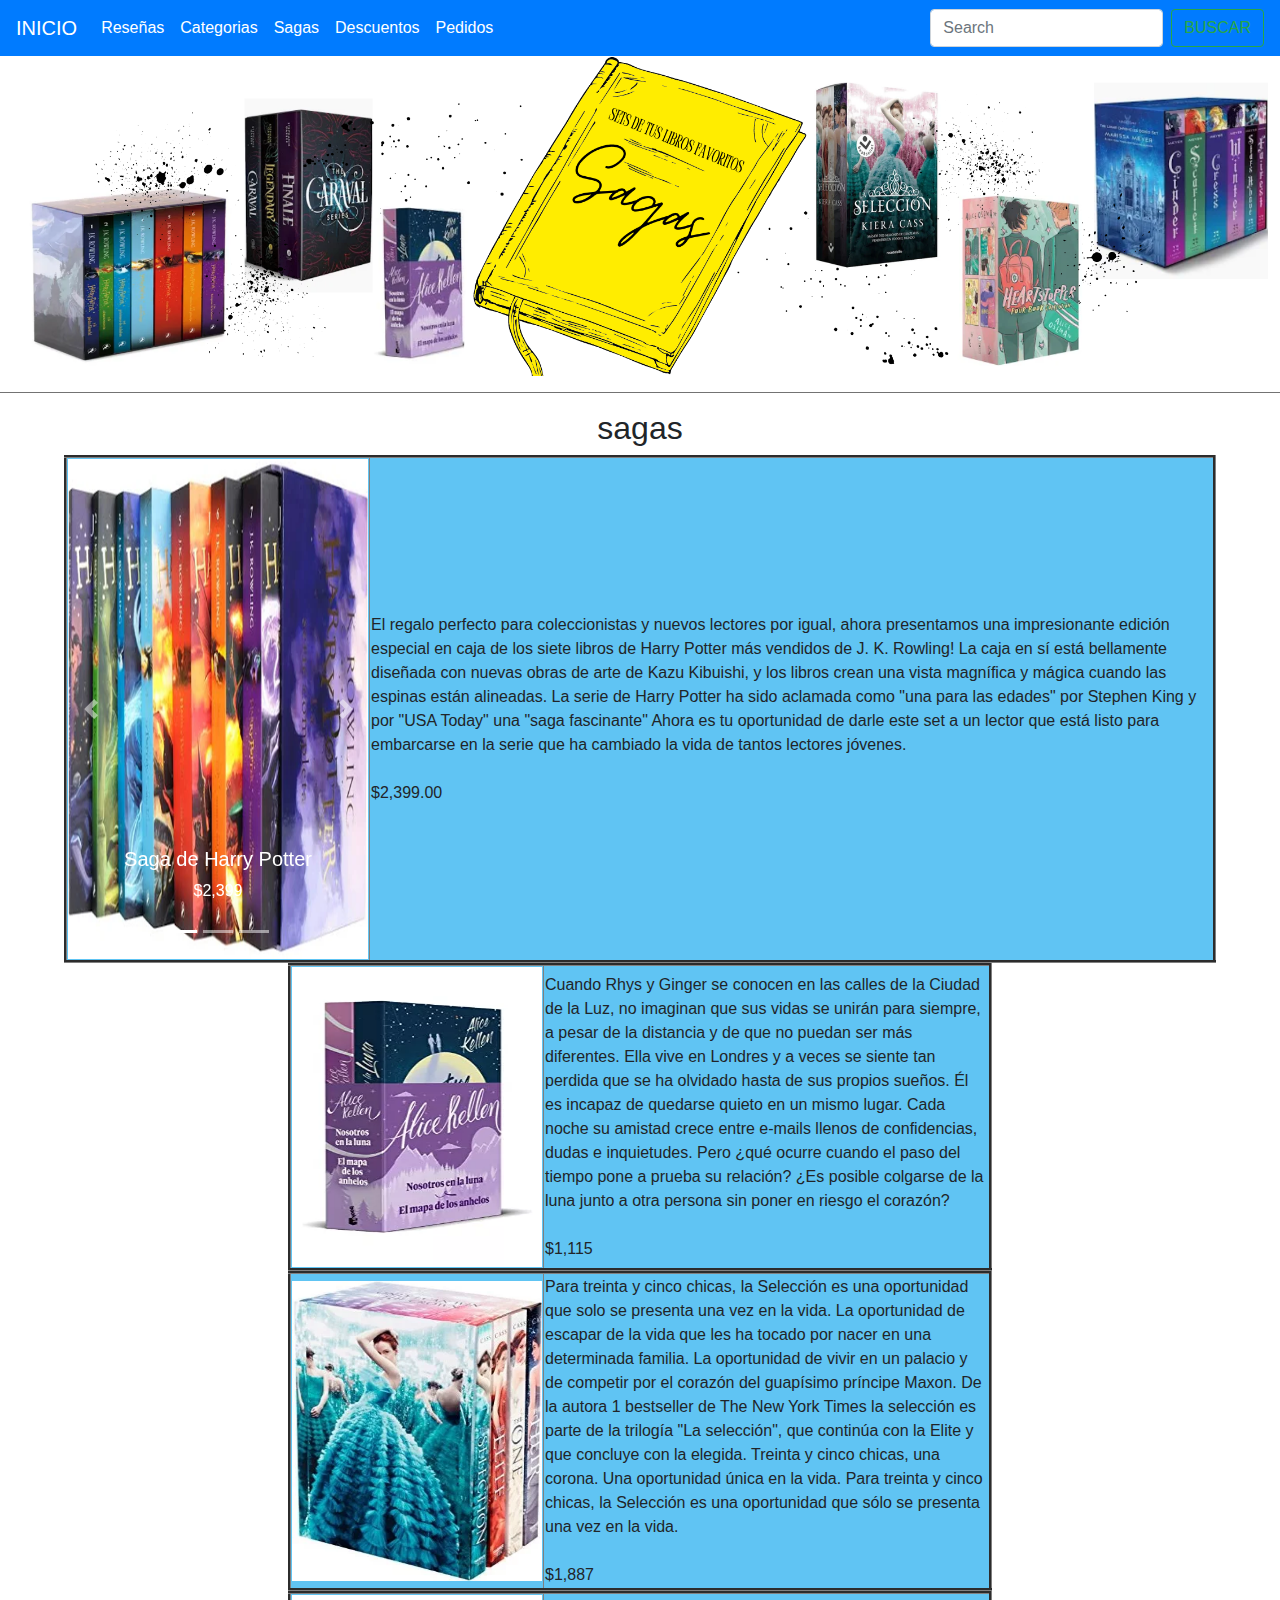
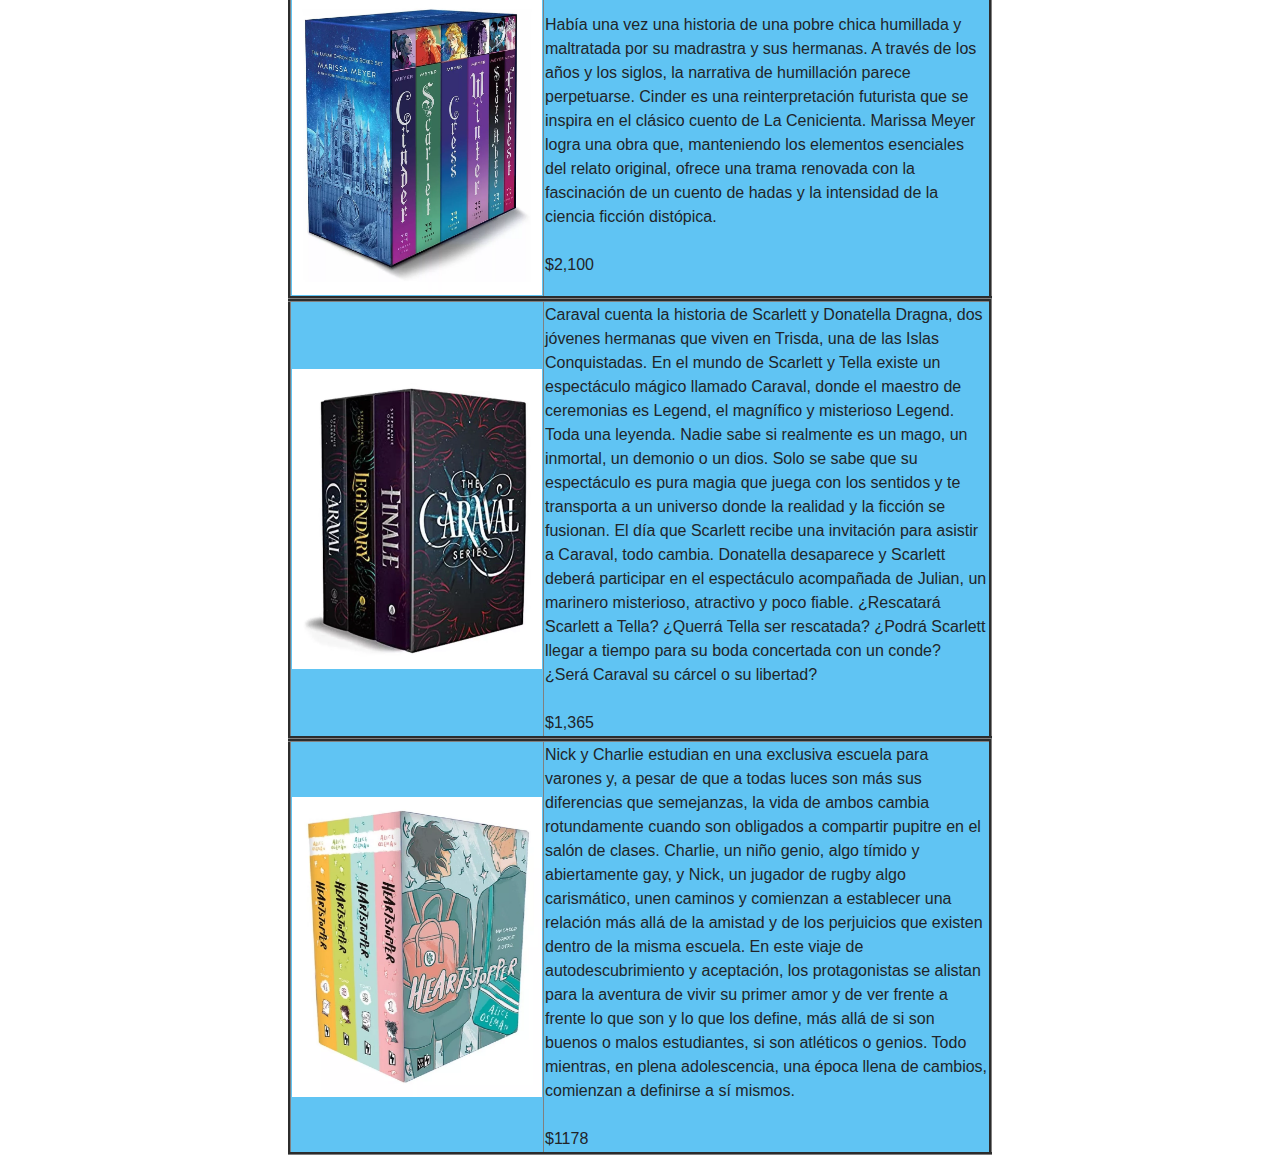
<file: sagas.html>
<!DOCTYPE html>
<html>
    <head>
                <title>Sagas</title>

                <link rel="stylesheet" href="https://stackpath.bootstrapcdn.com/bootstrap/4.4.1/css/bootstrap.min.css" integrity="sha384-Vkoo8x4CGsO3+Hhxv8T/Q5PaXtkKtu6ug5TOeNV6gBiFeWPGFN9MuhOf23Q9Ifjh" crossorigin="anonymous">

    </head>

    <body>
        <nav class="navbar navbar-expand-lg navbar-dark bg-primary">
                <a class="navbar-brand" href="index4.html">INICIO</a>
                <button class="navbar-toggler" type="button" data-toggle="collapse"data-target="#navbarTogglerDemo02" aria-controls="navbarTogglerDemo02"aria-expanded="false" aria-label="Toggle navigation">
                <span class="navbar-toggler-icon"></span>
                </button>
                <div class="collapse navbar-collapse" id="navbarTogglerDemo02">
                <ul class="navbar-nav mr-auto mt-2 mt-lg-0">

                <li class="nav-item active">
                        <a class="nav-link" href="reseñas.html">Rese&ntilde;as<spanclass="sr-only"></span></a>
                </li>

                <li class="nav-item active">
                        <a class="nav-link" href="categorias.html">Categorias<spanclass="sr-only"></span></a>
                </li> 

                <li class="nav-item active">
                        <a class="nav-link" href="sagas.html">Sagas<spanclass="sr-only"></span></a>
                </li>

                <li class="nav-item active">
                        <a class="nav-link" href="descuentos.html">Descuentos<spanclass="sr-only"></span></a>
                </li>

                <li class="nav-item active">
                    <a class="nav-link" href="pedidos.html">Pedidos<spanclass="sr-only"></span></a>
                </li>

                </ul>
                <form class="form-inline my-2 my-lg-0">
                <input class="form-control mr-sm-2" type="search" placeholder="Search">
                <button class="btn btn-outline-success my-2 my-sm-0"type="submit">BUSCAR</button>
                </form>
                </div>
                </nav>
    </body>

    <body bgcolor="FFFFFF">
                <IMG SRC="imagenes/sagas1.png"WIDTH="100%"height="40%">
                <center>
                <hr alig="center" width="100%" size="10"noshade>
          
            <body text="#4F2F4F" size="100"face="tahoma">

                <h2 align="center">sagas</h2> 

                

                <table width=90% align=center border=3 bgcolor="60C4F3">
                    <tr>
                        <td>  <div class="container">
                            <div class="row">
                            <div id="carouselExampleCaptions" class="carousel slide" data-ride="carousel">
                            <ol class="carousel-indicators">
                            <li data-target="#carouselExampleCaptions" data-slide-to="0" class="active"></li>
                            <li data-target="#carouselExampleCaptions" data-slide-to="1"></li>
                            <li data-target="#carouselExampleCaptions" data-slide-to="2"></li>
                            </ol>
                            <div class="carousel-inner">
                            <div class="carousel-item active">
                            <img src="imagenes/sagaharrypotter-1.0.png" class="d-block w-800" alt="500" WIDTH="300px" height="500px">
                            <div class="carousel-caption d-none d-md-block">
                            <h5>Saga de Harry Potter</h5>
                            <p>$2,399</p>
                            </div>
                            </div>
                            <div class="carousel-item">
                            <img src="imagenes/sagahp-1.png" class="d-block w-800" alt="500" WIDTH="300px" height="500px" >
                            <div class="carousel-caption d-none d-md-block">
                            <h5>Libro 1</h5>
                            <p>venta individual</p>
                            </div>
                            </div>
                            <div class="carousel-item">
                            <img src="imagenes/sagahp-2.png" class="d-block w-800" alt="500"  WIDTH="300px" height="500px" >
                            <div class="carousel-caption d-none d-md-block">
                            <h5>Libro</h5>
                            <p>venta individual</p>
                            </div>
                            </div>
                            </div>
                            <a class="carousel-control-prev" href="#carouselExampleCaptions" role="button"data-slide="prev">
                            <span class="carousel-control-prev-icon" aria-hidden="true"></span>
                            <span class="sr-only">Previous</span>
                            </a>
                            <a class="carousel-control-next" href="#carouselExampleCaptions" role="button"data-slide="next">
                            <span class="carousel-control-next-icon" aria-hidden="true"></span>
                            <span class="sr-only">Next</span>
                            </a>
                            </div>
                            </div>
                            </div></td> 
                        <td>El regalo perfecto para coleccionistas y nuevos lectores por igual, ahora presentamos una impresionante edición especial en caja de los siete libros de Harry Potter más vendidos de J. K. Rowling!
                            La caja en sí está bellamente diseñada con nuevas obras de arte de Kazu Kibuishi, y los libros crean una vista magnífica y mágica cuando las espinas están alineadas. La serie de Harry Potter ha sido aclamada como "una para las edades" por Stephen King y por "USA Today" una "saga fascinante" Ahora es tu oportunidad de darle este set a un lector que está listo para embarcarse en la serie que ha cambiado la vida de tantos lectores jóvenes. 
                            <br>
                            <br> $2,399.00
                            </td>
                            
                        <table width=55% align=center border=3 bgcolor="60C4F3">
                            <tr>
                                <td><img src="imagenes/kellen-saga8.png"  WIDTH="250px" height="300px"></td> 
                                <td>Cuando Rhys y Ginger se conocen en las calles de la Ciudad de la Luz, no imaginan que sus vidas se unirán para siempre, a pesar de la distancia y de que no puedan ser más diferentes. Ella vive en Londres y a veces se siente tan perdida que se ha olvidado hasta de sus propios sueños. Él es incapaz de quedarse quieto en un mismo lugar. Cada noche su amistad crece entre e-mails llenos de confidencias, dudas e inquietudes. Pero ¿qué ocurre cuando el paso del tiempo pone a prueba su relación? ¿Es posible colgarse de la luna junto a otra persona sin poner en riesgo el corazón?
                                <br>
                                <br> $1,115
                                </td>

                        <table width=55% align=center border=3 bgcolor="60C4F3">
                            <tr>
                                <td><img src="imagenes/seleccion-saga5.png"  WIDTH="250px" height="300px"></td> 
                                <td>Para treinta y cinco chicas, la Selección es una oportunidad que solo se presenta una vez en la vida. La oportunidad de escapar de la vida que les ha tocado por nacer en una determinada familia. La oportunidad de vivir en un palacio y de competir por el corazón del guapísimo príncipe Maxon. De la autora 1 bestseller de The New York Times la selección es parte de la trilogía "La selección", que continúa con la Elite y que concluye con la elegida. Treinta y cinco chicas, una corona. Una oportunidad única en la vida. Para treinta y cinco chicas, la Selección es una oportunidad que sólo se presenta una vez en la vida.
                                <br>
                                <br> $1,887
                                </td>

                        <table width=55% align=center border=3 bgcolor="60C4F3">
                            <tr>
                                <td><img src="imagenes/cinder-saga7.png"  WIDTH="250px" height="300px"></td> 
                                 <td>Había una vez una historia de una pobre chica humillada y maltratada por su madrastra y sus hermanas. A través de los años y los siglos, la narrativa de humillación parece perpetuarse. Cinder es una reinterpretación futurista que se inspira en el clásico cuento de La Cenicienta. Marissa Meyer logra una obra que, manteniendo los elementos esenciales del relato original, ofrece una trama renovada con la fascinación de un cuento de hadas y la intensidad de la ciencia ficción distópica.
                                <br>
                                <br> $2,100
                                </td>
                        <table width=55% align=center border=3 bgcolor="60C4F3">
                            <tr>
                                <td><img src="imagenes/caraval-saga6.png"  WIDTH="250px" height="300px"></td> 
                                <td>Caraval cuenta la historia de Scarlett y Donatella Dragna, dos jóvenes hermanas que viven en Trisda, una de las Islas Conquistadas. En el mundo de Scarlett y Tella existe un espectáculo mágico llamado Caraval, donde el maestro de ceremonias es Legend, el magnífico y misterioso Legend. Toda una leyenda. Nadie sabe si realmente es un mago, un inmortal, un demonio o un dios. Solo se sabe que su espectáculo es pura magia que juega con los sentidos y te transporta a un universo donde la realidad y la ficción se fusionan. 

                                    El día que Scarlett recibe una invitación para asistir a Caraval, todo cambia. Donatella desaparece y Scarlett deberá participar en el espectáculo acompañada de Julian, un marinero misterioso, atractivo y poco fiable. ¿Rescatará Scarlett a Tella? ¿Querrá Tella ser rescatada? ¿Podrá Scarlett llegar a tiempo para su boda concertada con un conde? ¿Será Caraval su cárcel o su libertad? 
                                <br>
                                <br> $1,365
                                </td>
                        <table width=55% align=center border=3 bgcolor="60C4F3">
                             <tr>
                                <td><img src="imagenes/heartstopper-saga3.png"  WIDTH="250px" height="300px"></td> 
                                <td>Nick y Charlie estudian en una exclusiva escuela para varones y, a pesar de que a todas luces son más sus diferencias que semejanzas, la vida de ambos cambia rotundamente cuando son obligados a compartir pupitre en el salón de clases. Charlie, un niño genio, algo tímido y abiertamente gay, y Nick, un jugador de rugby algo carismático, unen caminos y comienzan a establecer una relación más allá de la amistad y de los perjuicios que existen dentro de la misma escuela.

                                    En este viaje de autodescubrimiento y aceptación, los protagonistas se alistan para la aventura de vivir su primer amor y de ver frente a frente lo que son y lo que los define, más allá de si son buenos o malos estudiantes, si son atléticos o genios. Todo mientras, en plena adolescencia, una época llena de cambios, comienzan a definirse a sí mismos.
                                <br>
                                <br> $1178
                                </td>
                             </tr>
                    </table>

    <script src="https://code.jquery.com/jquery-3.4.1.slim.min.js"integrity="sha384-J6qa4849blE2+poT4WnyKhv5vZF5SrPo0iEjwBvKU7imGFAV0wwj1yYfoRSJoZ+n"crossorigin="anonymous"></script>
    <script src="https://cdn.jsdelivr.net/npm/popper.js@1.16.0/dist/umd/popper.min.js"integrity="sha384-Q6E9RHvbIyZFJoft+2mJbHaEWldlvI9IOYy5n3zV9zzTtmI3UksdQRVvoxMfooAo" crossorigin="anonymous"></script>
    <script src="https://stackpath.bootstrapcdn.com/bootstrap/4.4.1/js/bootstrap.min.js" integrity="sha384-wfSDF2E50Y2D1uUdj0O3uMBJnjuUD4Ih7YwaYd1iqfktj0Uod8GCExl3Og8ifwB6"crossorigin="anonymous"></script>
                                           
    </body>
</head>
</file>
